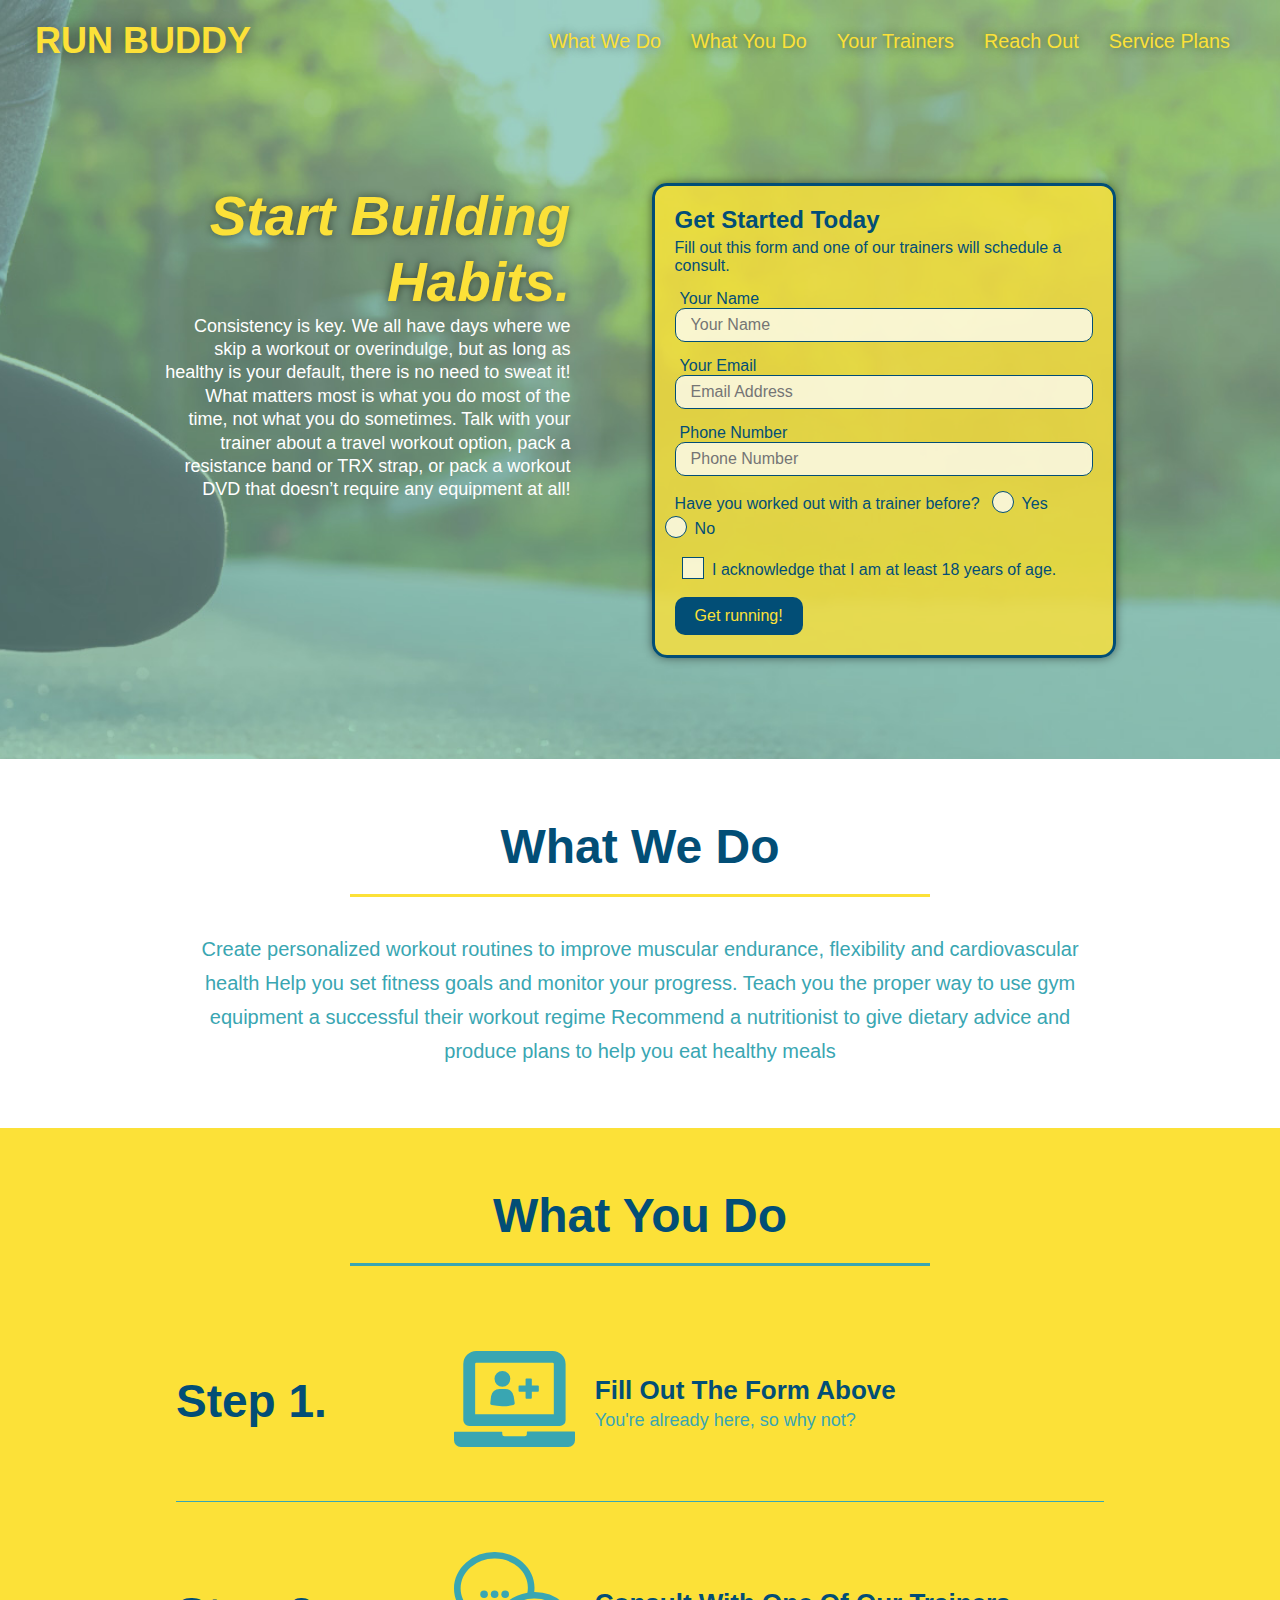
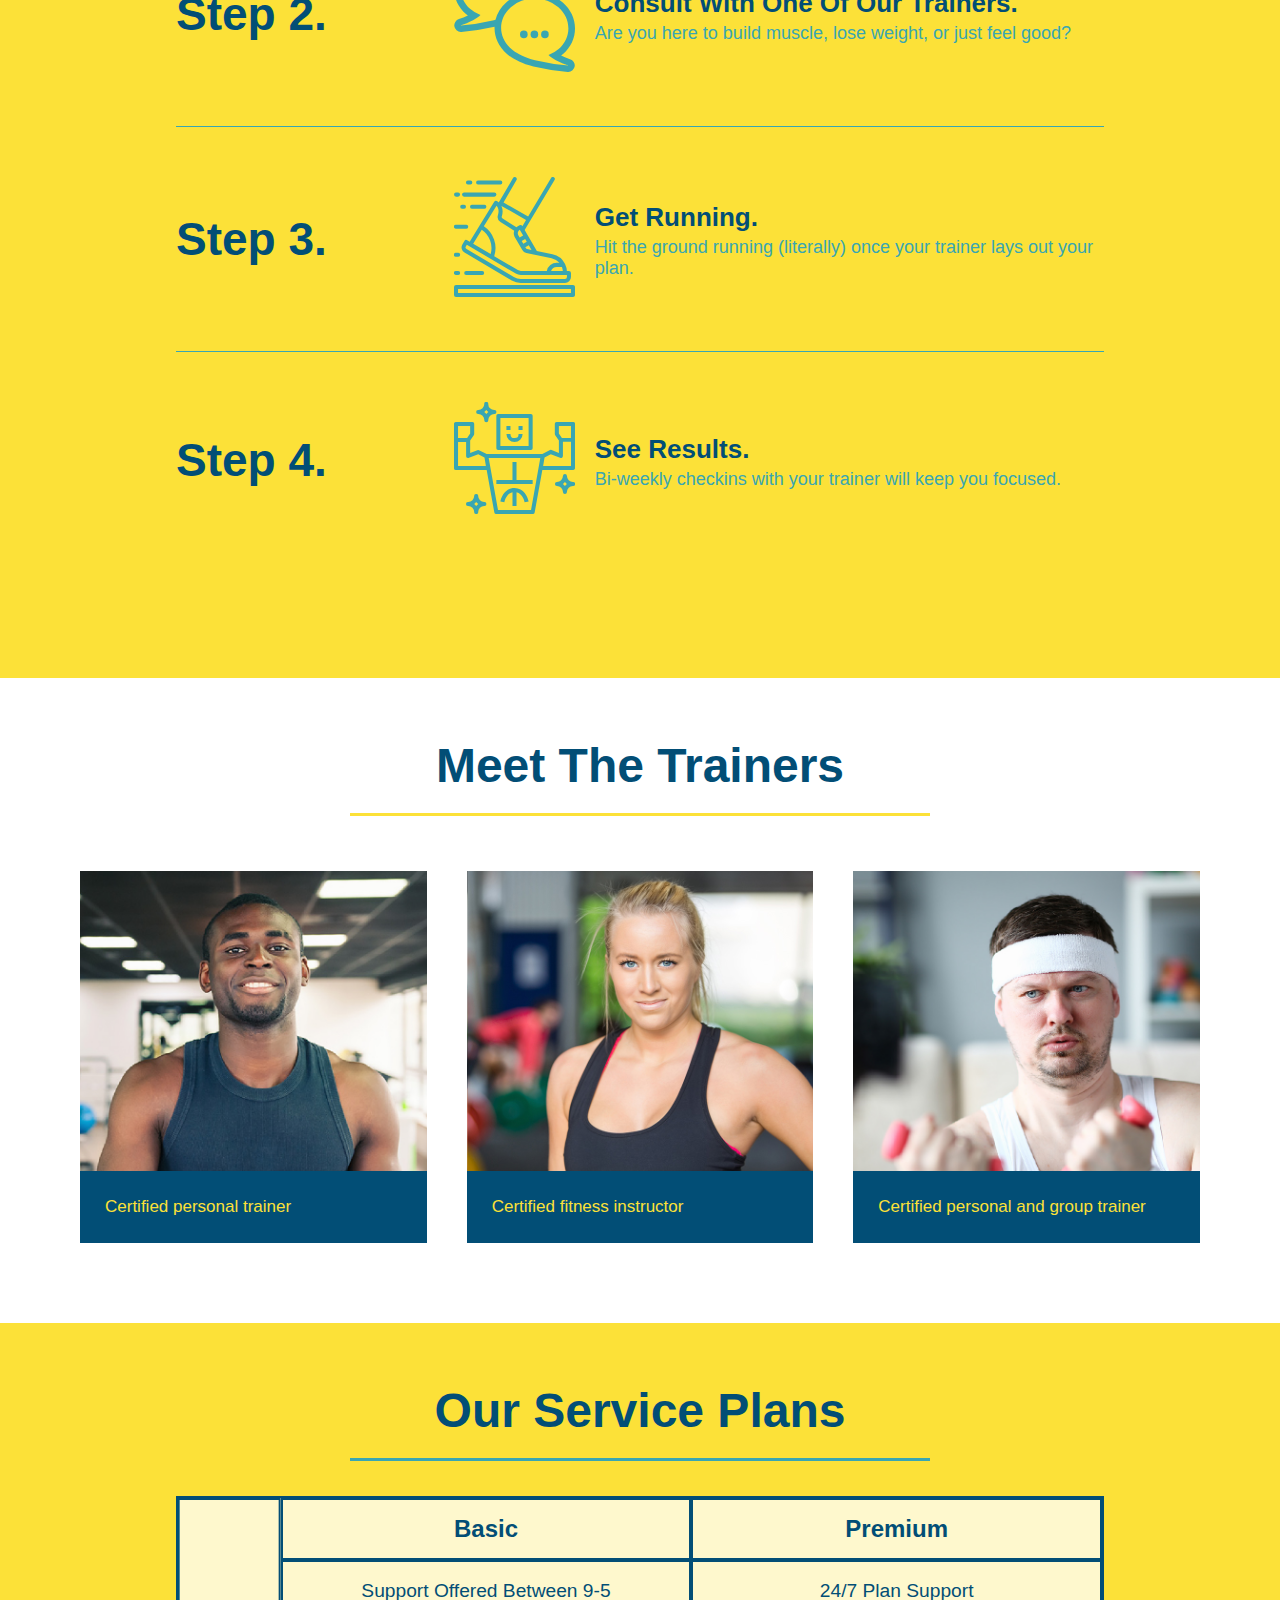
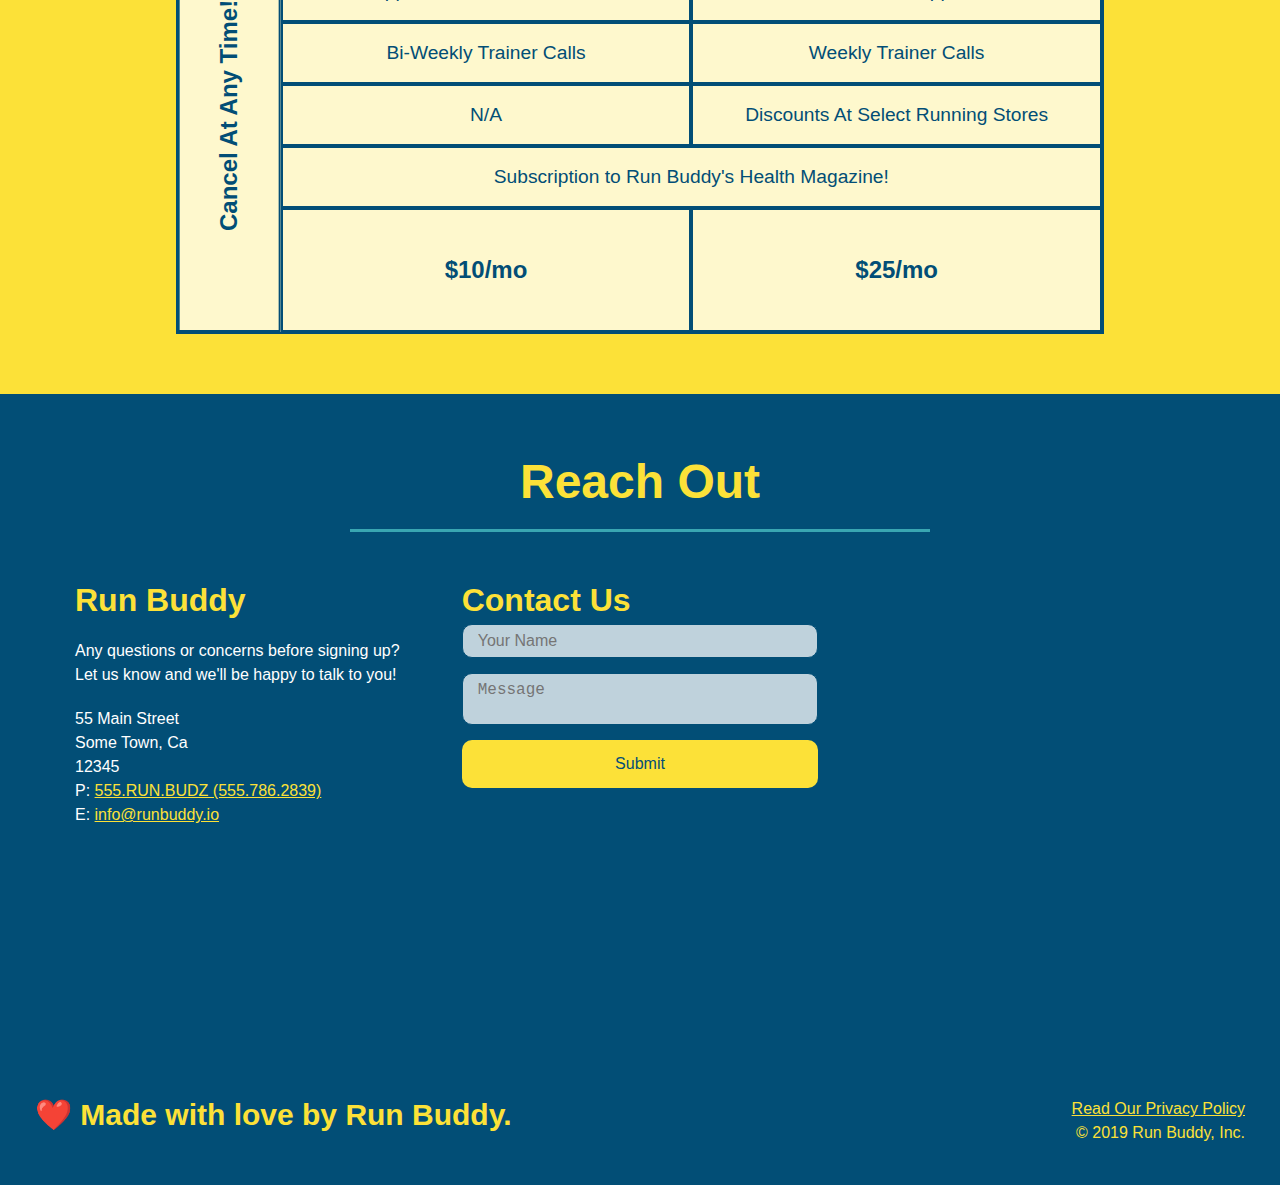
<file: index.html>
<!DOCTYPE html>
<html lang="en">

<head>
  <meta charset="utf-8" />
  <meta name="viewport" content="width=device-width, initial-scale=1.0" />
  <title>RUN BUDDY</title>
  <link rel="stylesheet" href="./assets/css/style.css" />
</head>

<body>
  <header>
    <h1>
      <a href="/">RUN BUDDY</a>
    </h1>
    <nav>
      <ul>
        <li>
          <a href="#what-we-do">What We Do</a>
        </li>
        <li>
          <a href="#what-you-do">What You Do</a>
        </li>
        <li>
          <a href="#your-trainers">Your Trainers</a>
        </li>
        <li>
          <a href="#reach-out">Reach Out</a>
        </li>
        <li>
          <a href="#service-plans">Service Plans</a>
        </li>
      </ul>
    </nav>
  </header>

  <!-- hero/jumbotron -->
  <section class="hero">
    <!-- 2.1 - Added call to action (CTA) -->
    <div class="hero-cta">
      <h2>Start Building Habits.</h2>
      <p>
        Consistency is key. We all have days where we skip a workout or overindulge,
         but as long as healthy is your default, there is no need to sweat it! 
         What matters most is what you do most of the time, not what you do sometimes. 
        Talk with your trainer about a travel workout option, pack a resistance band or TRX strap, 
        or pack a workout DVD that doesn’t require any equipment at all!
      </p>
    </div>

    <div class="hero-form">
      <h3>Get Started Today</h3>
      <p>Fill out this form and one of our trainers will schedule a consult.</p>
      <form>
        <label for="name">Your Name</label>
        <input type="text" id="name" placeholder="Your Name" name="name" class="form-input" />

        <label for="email">Your Email</label>
        <input type="email" id="email" placeholder="Email Address" name="email" class="form-input" />

        <label for="phone">Phone Number</label>
        <input type="tel" id="phone" placeholder="Phone Number" name="phone" class="form-input" />
        <p>
          Have you worked out with a trainer before?
          <span class="radio-wrapper">
            <input type="radio" name="trainer-confirm" id="trainer-yes" />
            <label for="trainer-yes">
              Yes
            </label>
          </span>
          <span class="radio-wrapper">
            <input type="radio" name="trainer-confirm" id="trainer-no" />
            <label for="trainer-no">
              No
            </label>
          </span>
        </p>
        <p>
          <span class="checkbox-wrapper">
            <input type="checkbox" name="checkpoint1" id="checkbox" />
            <label for="checkbox">I acknowledge that I am at least 18 years of age. </label>
          </span>
        </p>
        <button type="submit" class="form-submit">
          Get running!
        </button>
      </form>
    </div>
  </section>
  <!-- end hero -->

  <!-- "what we do" start - <section> -->
  <section id="what-we-do" class="intro">
    <div class="flex-row">
      <h2 class="section-title primary-border">
        What We Do
      </h2>
    </div>

    <div class="flex-row">
      <p>
        Create personalized workout routines to improve muscular endurance, flexibility and cardiovascular health
        Help you set fitness goals and monitor your progress.
        Teach you the proper way to use gym equipment a successful their workout regime
        Recommend a nutritionist to give dietary advice and produce plans to help you eat healthy meals
      </p>
    </div>
  </section>
  <!-- end "what we do" -->

  <!-- "what you do" start -->
  <section id="what-you-do" class="steps">
    <!-- 2.2 - added flex row -->
    <div class="flex-row">
      <h2 class="section-title secondary-border">
        What You Do
      </h2>
    </div>
    <!-- 2.2 - Reworked HTML -->
    <div class="step">
      <h3>Step 1.</h3>
      <div class="step-info">
        <div class="step-img">
          <img src="./assets/images/step-1.svg" alt="" />
        </div>
        <div class="step-text">
          <h4>Fill Out The Form Above</h4>
          <p>You're already here, so why not?</p>
        </div>
      </div>
    </div>
    <div class="step">
      <h3>Step 2.</h3>
      <div class="step-info">
        <div class="step-img">
          <img src="./assets/images/step-2.svg" alt="" />
        </div>
        <div class="step-text">
          <h4>Consult With One Of Our Trainers.</h4>
          <p>Are you here to build muscle, lose weight, or just feel good?</p>
        </div>
      </div>
    </div>
    <div class="step">
      <h3>Step 3.</h3>
      <div class="step-info">
        <div class="step-img">
          <img src="./assets/images/step-3.svg" alt="" />
        </div>
        <div class="step-text">
          <h4>Get Running.</h4>
          <p>Hit the ground running (literally) once your trainer lays out your plan.</p>
        </div>
      </div>
    </div>
    <div class="step">
      <h3>Step 4.</h3>
      <div class="step-info">
        <div class="step-img">
          <img src="./assets/images/step-4.svg" alt="" />
        </div>
        <div class="step-text">
          <h4>See Results.</h4>
          <p>Bi-weekly checkins with your trainer will keep you focused.</p>
        </div>
      </div>
    </div>
  </section>
  <!-- "what you do" end -->

  <!-- "meet the trainers" section -->
  <section id="your-trainers">
    <div class="flex-row">
      <h2 class="section-title primary-border">Meet The Trainers</h2>
    </div>

    <!-- 2.2 repurposed .trainers for 3 column flexbox  -->
    <div class="trainers">
      <article class="trainer">
        <div class="trainer-img trainer-1">
          <div>
            <h3>Arron Stephens</h3>
            <h4>Speed / Strength</h4>
          </div>
        </div>
        <div class="trainer-bio">
          <h3 class="trainer-name">Arron Stephens</h3>
          <h4 class="trainer-role">Speed / Strength</h4>
          <p>
            Certified personal trainer
          </p>
        </div>
      </article>

      <!-- 2.2 - moved image above content -->
      <article class="trainer">
        <div class="trainer-img trainer-2">
          <div>
            <h3>Joanna Gill</h3>
            <h4>Endurance</h4>
          </div>
        </div>
        <div class="trainer-bio">
          <h3 class="trainer-name">Joanna Gill</h3>
          <h4 class="trainer-role">Endurance</h4>
          <p>
            Certified fitness instructor
          </p>
        </div>
      </article>

      <article class="trainer">
        <div class="trainer-img trainer-3">
          <div>
            <h3>Harry "The Headband" Smith</h3>
            <h4>Strength</h4>
          </div>
        </div>
        <div class="trainer-bio">
          <h3 class="trainer-name">Harry "The Headband" Smith</h3>
          <h4 class="trainer-role">Strength</h4>
          <p>
            Certified personal and group trainer
          </p>
        </div>
      </article>
    </div>
  </section>

  <section id="service-plans" class="services">
    <div class="flex-row">
      <h2 class="section-title secondary-border">
        Our Service Plans
      </h2>
    </div>

    <div class="service-grid-wrapper">
      <div class="service-grid-container">
        <!-- Headers -->
        <div class="service-grid-item grid-head basic">
          Basic
        </div>
        <div class="service-grid-item grid-head premium">
          Premium
        </div>

        <!-- Body -->
        <div class="service-grid-item basic">
          Support Offered Between 9-5
        </div>

        <div class="service-grid-item premium">
          24/7 Plan Support
        </div>

        <div class="service-grid-item basic">
          Bi-Weekly Trainer Calls
        </div>

        <div class="service-grid-item premium">
          Weekly Trainer Calls
        </div>

        <div class="service-grid-item basic">
          N/A
        </div>

        <div class="service-grid-item premium">
          Discounts At Select Running Stores
        </div>

        <div class="service-grid-item both">
          Subscription to Run Buddy's Health Magazine!
        </div>

        <div class="service-grid-item grid-price basic">
          $10/mo
        </div>

        <div class="service-grid-item grid-price premium">
          $25/mo
        </div>

        <div class="service-grid-item cancel">
          Cancel At Any Time!
        </div>
      </div>
    </div>
  </section>

  <!-- "reach out" start -->
  <section id="reach-out" class="contact">
    <div class="flex-row">
      <h2 class="section-title secondary-border">
        Reach Out
      </h2>
    </div>

    <div class="contact-info">
      <div>
        <h3>Run Buddy</h3>
        <p>
          Any questions or concerns before signing up?
          <br />
          Let us know and we'll be happy to talk to you!
        </p>

        <address>
          55 Main Street <br />
          Some Town, Ca <br />
          12345<br />
          P: <a href="tel:555.786.2839">555.RUN.BUDZ (555.786.2839)</a><br />
          E: <a href="mailto:info@runbuddy.io">info@runbuddy.io</a>
        </address>

      </div>

      <!-- 2.1 - Added contact form -->
      <div class="contact-form">
        <h3>Contact Us</h3>
        <form>
          <label for="contact-name" class="visuallyhidden">Your Name</label>
          <input type="text" id="contact-name" placeholder="Your Name" />

          <label for="contact-message" class="visuallyhidden">Message</label>
          <textarea id="contact-message" placeholder="Message"></textarea>

          <button type="submit">Submit</button>
        </form>
      </div>

      <iframe
      src="https://www.google.com/maps/embed?pb=!1m14!1m12!1m3!1d12182.30520634488!2d-74.0652613!3d40.2407219!2m3!1f0!2f0!3f0!3m2!1i1024!2i768!4f13.1!5e0!3m2!1sen!2sus!4v1561060983193!5m2!1sen!2sus"
      frameborder="0" style="border:0" allowfullscreen>
    </iframe>
    </div>
  </section>
  <!-- "reach out" end -->
  <!-- footer -->
  <footer>
    <h2>❤️ Made with love by Run Buddy.</h2>
    <div>
      <a href="./privacy-policy.html">Read Our Privacy Policy</a><br />
      &copy; 2019 Run Buddy, Inc.
    </div>
  </footer>
</body>

</html>
</file>
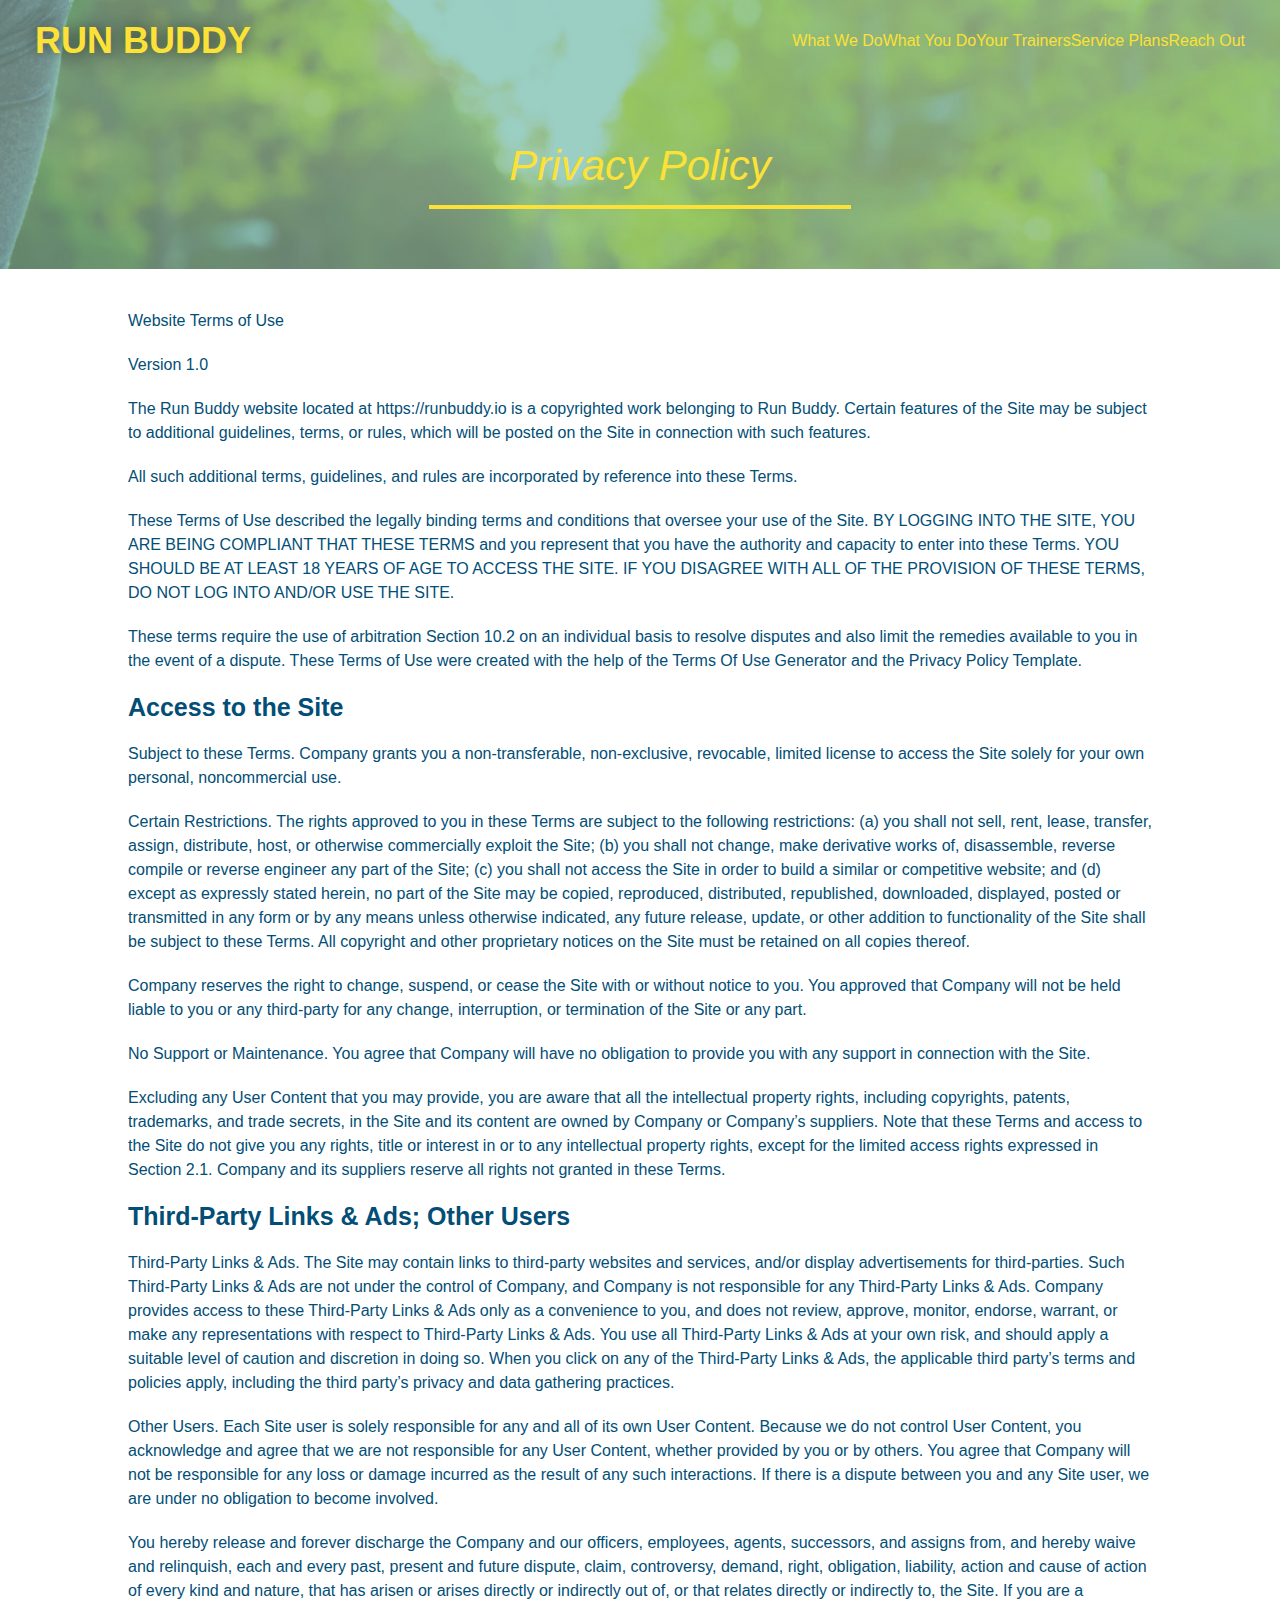
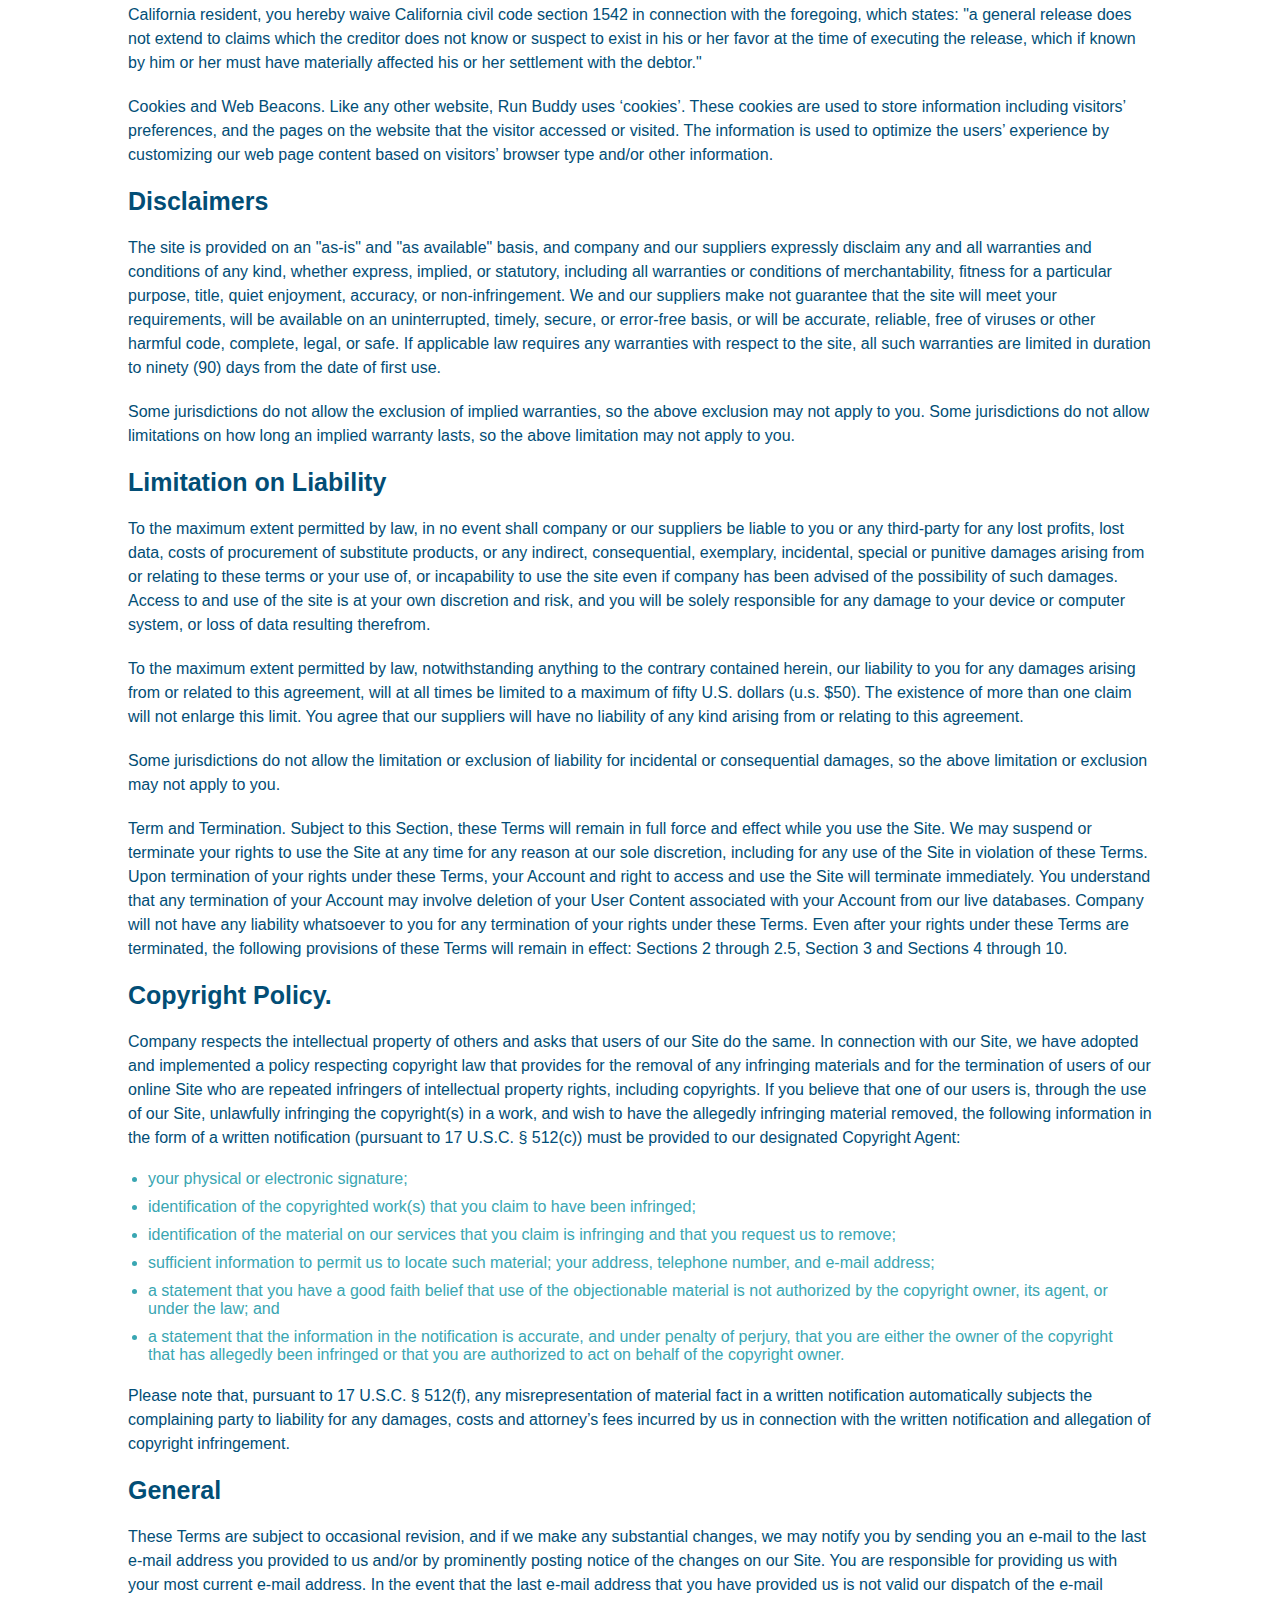
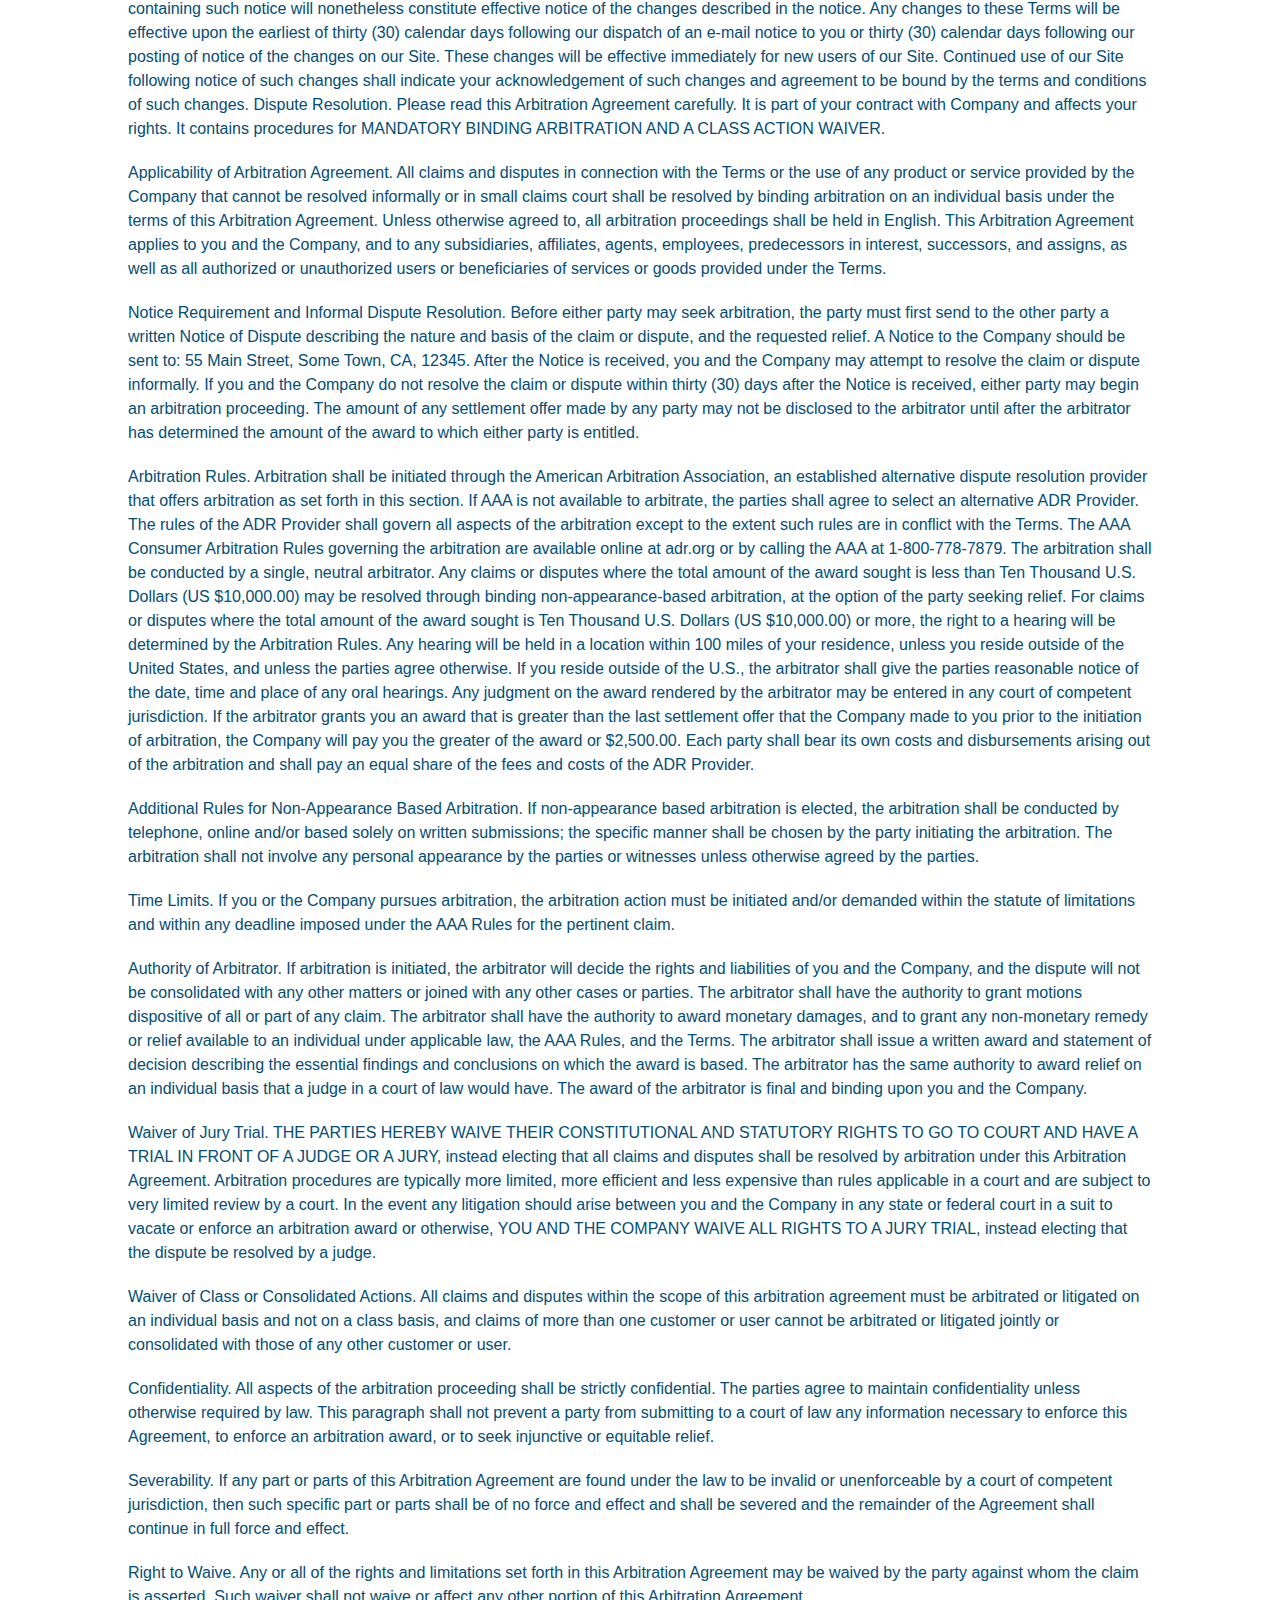
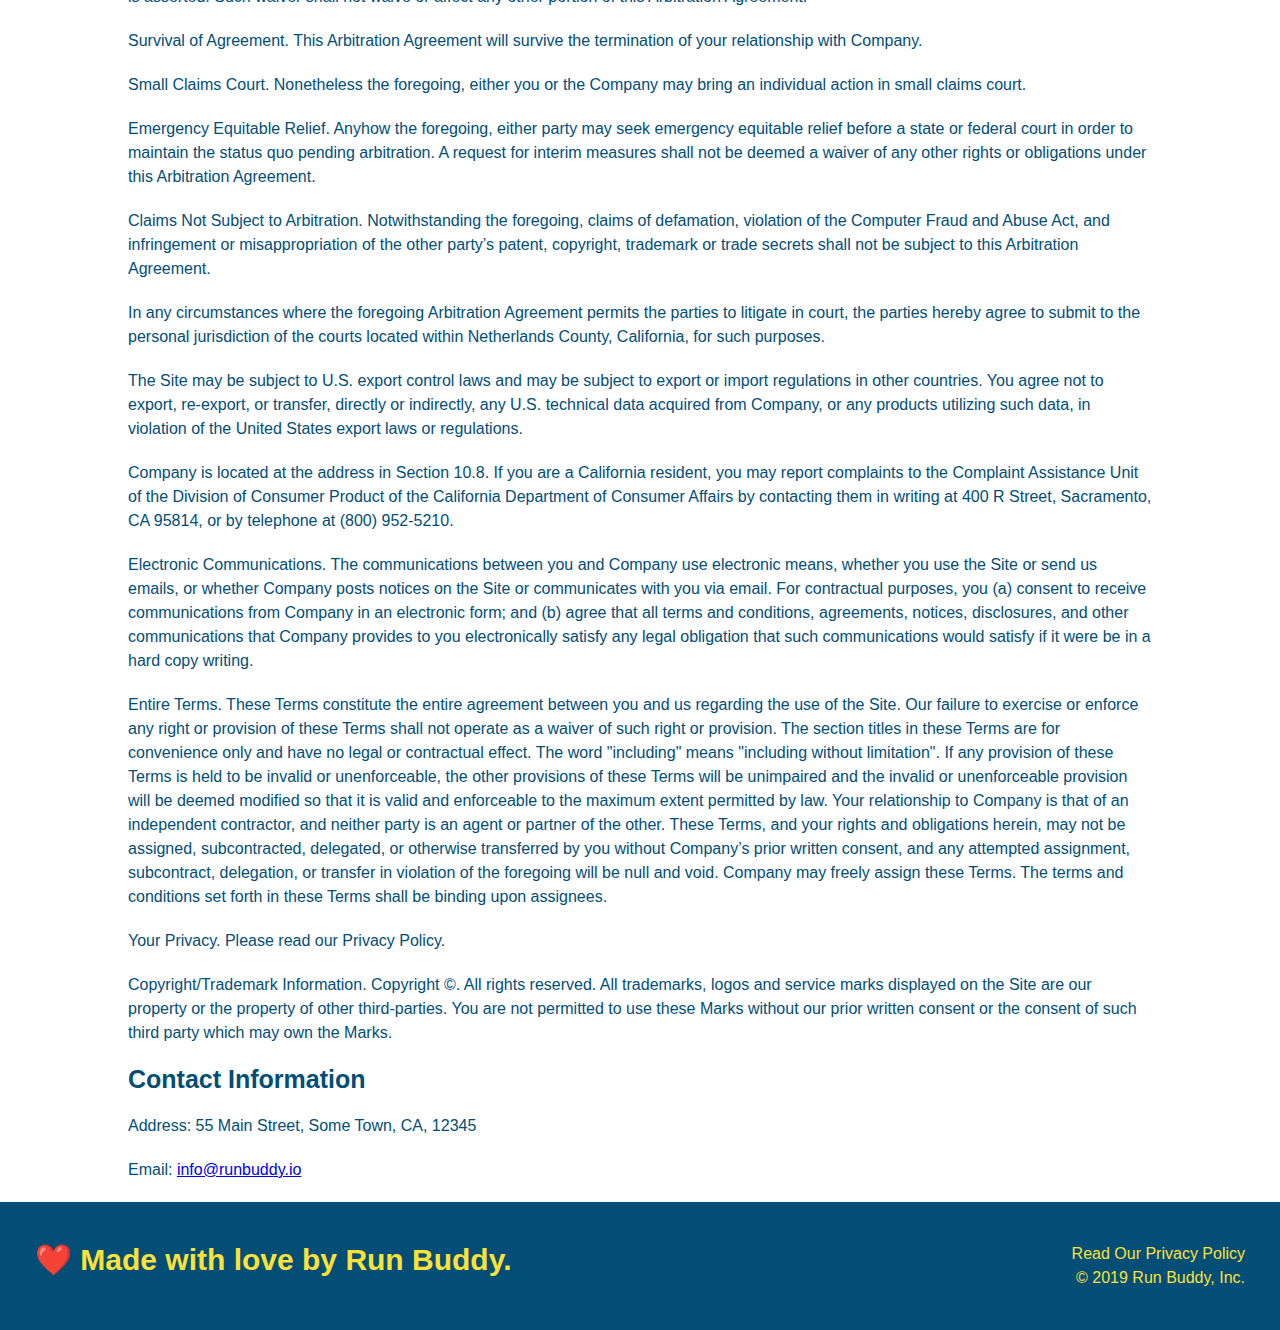
<file: privacy-policy.html>
<!DOCTYPE html>
<html lang="en">

<head>
  <meta charset="UTF-8" />
  <title>Run Buddy - Privacy Policy</title>
  <link rel="stylesheet" href="./assets/css/style.css" />
  <link rel="stylesheet" href="./assets/css/secondary-styles.css" />
</head>

<body>
  <header>
    <h1>
      <a href="./index.html">RUN BUDDY</a>
    </h1>
    <nav>
      <a href="./index.html#what-we-do">What We Do</a>
      <a href="./index.html#what-you-do">What You Do</a>
      <a href="./index.html#your-trainers">Your Trainers</a>
      <a href="./index.html#service-plans">Service Plans</a>
      <a href="./index.html#reach-out">Reach Out</a>
    </nav>
  </header>
  <!-- end navigation -->

  <!-- hero/jumbotron -->
  <section class="hero">
    <h2 class="page-title">
      Privacy Policy
    </h2>
  </section>

  <!-- body copy -->
  <article class="secondary-content">
    <p>
      Website Terms of Use
    </p>

    <p>
      Version 1.0
    </p>

    <p>
      The Run Buddy website located at https://runbuddy.io is a copyrighted work belonging to Run Buddy. Certain
      features of the Site may be subject to additional guidelines, terms, or rules, which will be posted on the Site
      in connection with such features.
    </p>

    <p>
      All such additional terms, guidelines, and rules are incorporated by reference into these Terms.
    </p>

    <p>
      These Terms of Use described the legally binding terms and conditions that oversee your use of the Site. BY
      LOGGING INTO THE SITE, YOU ARE BEING COMPLIANT THAT THESE TERMS and you represent that you have the authority
      and capacity to enter into these Terms. YOU SHOULD BE AT LEAST 18 YEARS OF AGE TO ACCESS THE SITE. IF YOU
      DISAGREE WITH ALL OF THE PROVISION OF THESE TERMS, DO NOT LOG INTO AND/OR USE THE SITE.
    </p>

    <p>
      These terms require the use of arbitration Section 10.2 on an individual basis to resolve disputes and also
      limit the remedies available to you in the event of a dispute. These Terms of Use were created with the help of
      the Terms Of Use Generator and the Privacy Policy Template.
    </p>

    <h3>
      Access to the Site
    </h3>

    <p>
      Subject to these Terms. Company grants you a non-transferable, non-exclusive, revocable, limited license to
      access the Site solely for your own personal, noncommercial use.
    </p>

    <p>
      Certain Restrictions. The rights approved to you in these Terms are subject to the following restrictions: (a)
      you shall not sell, rent, lease, transfer, assign, distribute, host, or otherwise commercially exploit the Site;
      (b) you shall not change, make derivative works of, disassemble, reverse compile or reverse engineer any part of
      the Site; (c) you shall not access the Site in order to build a similar or competitive website; and (d) except
      as expressly stated herein, no part of the Site may be copied, reproduced, distributed, republished, downloaded,
      displayed, posted or transmitted in any form or by any means unless otherwise indicated, any future release,
      update, or other addition to functionality of the Site shall be subject to these Terms. All copyright and other
      proprietary notices on the Site must be retained on all copies thereof.
    </p>

    <p>
      Company reserves the right to change, suspend, or cease the Site with or without notice to you. You approved
      that Company will not be held liable to you or any third-party for any change, interruption, or termination of
      the Site or any part.
    </p>

    <p>
      No Support or Maintenance. You agree that Company will have no obligation to provide you with any support in
      connection with the Site.
    </p>

    <p>
      Excluding any User Content that you may provide, you are aware that all the intellectual property rights,
      including copyrights, patents, trademarks, and trade secrets, in the Site and its content are owned by Company
      or Company’s suppliers. Note that these Terms and access to the Site do not give you any rights, title or
      interest in or to any intellectual property rights, except for the limited access rights expressed in Section
      2.1. Company and its suppliers reserve all rights not granted in these Terms.
    </p>

    <h3>
      Third-Party Links & Ads; Other Users
    </h3>

    <p>
      Third-Party Links & Ads. The Site may contain links to third-party websites and services, and/or display
      advertisements for third-parties. Such Third-Party Links & Ads are not under the control of Company, and Company
      is not responsible for any Third-Party Links & Ads. Company provides access to these Third-Party Links & Ads
      only as a convenience to you, and does not review, approve, monitor, endorse, warrant, or make any
      representations with respect to Third-Party Links & Ads. You use all Third-Party Links & Ads at your own risk,
      and should apply a suitable level of caution and discretion in doing so. When you click on any of the
      Third-Party Links & Ads, the applicable third party’s terms and policies apply, including the third party’s
      privacy and data gathering practices.
    </p>

    <p>
      Other Users. Each Site user is solely responsible for any and all of its own User Content. Because we do not
      control User Content, you acknowledge and agree that we are not responsible for any User Content, whether
      provided by you or by others. You agree that Company will not be responsible for any loss or damage incurred as
      the result of any such interactions. If there is a dispute between you and any Site user, we are under no
      obligation to become involved.
    </p>

    <p>
      You hereby release and forever discharge the Company and our officers, employees, agents, successors, and
      assigns from, and hereby waive and relinquish, each and every past, present and future dispute, claim,
      controversy, demand, right, obligation, liability, action and cause of action of every kind and nature, that has
      arisen or arises directly or indirectly out of, or that relates directly or indirectly to, the Site. If you are
      a California resident, you hereby waive California civil code section 1542 in connection with the foregoing,
      which states: "a general release does not extend to claims which the creditor does not know or suspect to exist
      in his or her favor at the time of executing the release, which if known by him or her must have materially
      affected his or her settlement with the debtor."
    </p>

    <p>
      Cookies and Web Beacons. Like any other website, Run Buddy uses ‘cookies’. These cookies are used to store
      information including visitors’ preferences, and the pages on the website that the visitor accessed or visited.
      The information is used to optimize the users’ experience by customizing our web page content based on visitors’
      browser type and/or other information.
    </p>

    <h3>
      Disclaimers
    </h3>

    <p>
      The site is provided on an "as-is" and "as available" basis, and company and our suppliers expressly disclaim
      any and all warranties and conditions of any kind, whether express, implied, or statutory, including all
      warranties or conditions of merchantability, fitness for a particular purpose, title, quiet enjoyment, accuracy,
      or non-infringement. We and our suppliers make not guarantee that the site will meet your requirements, will be
      available on an uninterrupted, timely, secure, or error-free basis, or will be accurate, reliable, free of
      viruses or other harmful code, complete, legal, or safe. If applicable law requires any warranties with respect
      to the site, all such warranties are limited in duration to ninety (90) days from the date of first use.
    </p>

    <p>
      Some jurisdictions do not allow the exclusion of implied warranties, so the above exclusion may not apply to
      you. Some jurisdictions do not allow limitations on how long an implied warranty lasts, so the above limitation
      may not apply to you.
    </p>

    <h3>
      Limitation on Liability
    </h3>

    <p>
      To the maximum extent permitted by law, in no event shall company or our suppliers be liable to you or any
      third-party for any lost profits, lost data, costs of procurement of substitute products, or any indirect,
      consequential, exemplary, incidental, special or punitive damages arising from or relating to these terms or
      your use of, or incapability to use the site even if company has been advised of the possibility of such
      damages. Access to and use of the site is at your own discretion and risk, and you will be solely responsible
      for any damage to your device or computer system, or loss of data resulting therefrom.
    </p>

    <p>
      To the maximum extent permitted by law, notwithstanding anything to the contrary contained herein, our liability
      to you for any damages arising from or related to this agreement, will at all times be limited to a maximum of
      fifty U.S. dollars (u.s. $50). The existence of more than one claim will not enlarge this limit. You agree that
      our suppliers will have no liability of any kind arising from or relating to this agreement.
    </p>

    <p>
      Some jurisdictions do not allow the limitation or exclusion of liability for incidental or consequential
      damages, so the above limitation or exclusion may not apply to you.
    </p>

    <p>
      Term and Termination. Subject to this Section, these Terms will remain in full force and effect while you use
      the Site. We may suspend or terminate your rights to use the Site at any time for any reason at our sole
      discretion, including for any use of the Site in violation of these Terms. Upon termination of your rights under
      these Terms, your Account and right to access and use the Site will terminate immediately. You understand that
      any termination of your Account may involve deletion of your User Content associated with your Account from our
      live databases. Company will not have any liability whatsoever to you for any termination of your rights under
      these Terms. Even after your rights under these Terms are terminated, the following provisions of these Terms
      will remain in effect: Sections 2 through 2.5, Section 3 and Sections 4 through 10.
    </p>

    <h3>
      Copyright Policy.
    </h3>

    <p>
      Company respects the intellectual property of others and asks that users of our Site do the same. In connection
      with our Site, we have adopted and implemented a policy respecting copyright law that provides for the removal
      of any infringing materials and for the termination of users of our online Site who are repeated infringers of
      intellectual property rights, including copyrights. If you believe that one of our users is, through the use of
      our Site, unlawfully infringing the copyright(s) in a work, and wish to have the allegedly infringing material
      removed, the following information in the form of a written notification (pursuant to 17 U.S.C. § 512(c)) must
      be provided to our designated Copyright Agent:
    </p>

    <ul>
      <li>
        your physical or electronic signature;
      </li>
      <li>
        identification of the copyrighted work(s) that you claim to have been infringed;
      </li>
      <li>
        identification of the material on our services that you claim is infringing and that you request us to remove;
      </li>
      <li>
        sufficient information to permit us to locate such material; your address, telephone number, and e-mail
        address;
      </li>
      <li>
        a statement that you have a good faith belief that use of the objectionable material is not authorized by the
        copyright owner, its agent, or under the law; and
      </li>
      <li>
        a statement that the information in the notification is accurate, and under penalty of perjury, that you are
        either the owner of the copyright that has allegedly been infringed or that you are authorized to act on
        behalf of the copyright owner.
      </li>
    </ul>

    <p>
      Please note that, pursuant to 17 U.S.C. § 512(f), any misrepresentation of material fact in a written
      notification automatically subjects the complaining party to liability for any damages, costs and attorney’s
      fees incurred by us in connection with the written notification and allegation of copyright infringement.
    </p>

    <h3>
      General
    </h3>

    <p>
      These Terms are subject to occasional revision, and if we make any substantial changes, we may notify you by
      sending you an e-mail to the last e-mail address you provided to us and/or by prominently posting notice of the
      changes on our Site. You are responsible for providing us with your most current e-mail address. In the event
      that the last e-mail address that you have provided us is not valid our dispatch of the e-mail containing such
      notice will nonetheless constitute effective notice of the changes described in the notice. Any changes to these
      Terms will be effective upon the earliest of thirty (30) calendar days following our dispatch of an e-mail
      notice to you or thirty (30) calendar days following our posting of notice of the changes on our Site. These
      changes will be effective immediately for new users of our Site. Continued use of our Site following notice of
      such changes shall indicate your acknowledgement of such changes and agreement to be bound by the terms and
      conditions of such changes. Dispute Resolution. Please read this Arbitration Agreement carefully. It is part of
      your contract with Company and affects your rights. It contains procedures for MANDATORY BINDING ARBITRATION AND
      A CLASS ACTION WAIVER.
    </p>

    <p>
      Applicability of Arbitration Agreement. All claims and disputes in connection with the Terms or the use of any
      product or service provided by the Company that cannot be resolved informally or in small claims court shall be
      resolved by binding arbitration on an individual basis under the terms of this Arbitration Agreement. Unless
      otherwise agreed to, all arbitration proceedings shall be held in English. This Arbitration Agreement applies to
      you and the Company, and to any subsidiaries, affiliates, agents, employees, predecessors in interest,
      successors, and assigns, as well as all authorized or unauthorized users or beneficiaries of services or goods
      provided under the Terms.
    </p>

    <p>
      Notice Requirement and Informal Dispute Resolution. Before either party may seek arbitration, the party must
      first send to the other party a written Notice of Dispute describing the nature and basis of the claim or
      dispute, and the requested relief. A Notice to the Company should be sent to: 55 Main Street, Some Town, CA,
      12345. After the Notice is received, you and the Company may attempt to resolve the claim or dispute informally.
      If you and the Company do not resolve the claim or dispute within thirty (30) days after the Notice is received,
      either party may begin an arbitration proceeding. The amount of any settlement offer made by any party may not
      be disclosed to the arbitrator until after the arbitrator has determined the amount of the award to which either
      party is entitled.
    </p>

    <p>
      Arbitration Rules. Arbitration shall be initiated through the American Arbitration Association, an established
      alternative dispute resolution provider that offers arbitration as set forth in this section. If AAA is not
      available to arbitrate, the parties shall agree to select an alternative ADR Provider. The rules of the ADR
      Provider shall govern all aspects of the arbitration except to the extent such rules are in conflict with the
      Terms. The AAA Consumer Arbitration Rules governing the arbitration are available online at adr.org or by
      calling the AAA at 1-800-778-7879. The arbitration shall be conducted by a single, neutral arbitrator. Any
      claims or disputes where the total amount of the award sought is less than Ten Thousand U.S. Dollars (US
      $10,000.00) may be resolved through binding non-appearance-based arbitration, at the option of the party seeking
      relief. For claims or disputes where the total amount of the award sought is Ten Thousand U.S. Dollars (US
      $10,000.00) or more, the right to a hearing will be determined by the Arbitration Rules. Any hearing will be
      held in a location within 100 miles of your residence, unless you reside outside of the United States, and
      unless the parties agree otherwise. If you reside outside of the U.S., the arbitrator shall give the parties
      reasonable notice of the date, time and place of any oral hearings. Any judgment on the award rendered by the
      arbitrator may be entered in any court of competent jurisdiction. If the arbitrator grants you an award that is
      greater than the last settlement offer that the Company made to you prior to the initiation of arbitration, the
      Company will pay you the greater of the award or $2,500.00. Each party shall bear its own costs and
      disbursements arising out of the arbitration and shall pay an equal share of the fees and costs of the ADR
      Provider.
    </p>

    <p>
      Additional Rules for Non-Appearance Based Arbitration. If non-appearance based arbitration is elected, the
      arbitration shall be conducted by telephone, online and/or based solely on written submissions; the specific
      manner shall be chosen by the party initiating the arbitration. The arbitration shall not involve any personal
      appearance by the parties or witnesses unless otherwise agreed by the parties.
    </p>

    <p>
      Time Limits. If you or the Company pursues arbitration, the arbitration action must be initiated and/or demanded
      within the statute of limitations and within any deadline imposed under the AAA Rules for the pertinent claim.
    </p>

    <p>
      Authority of Arbitrator. If arbitration is initiated, the arbitrator will decide the rights and liabilities of
      you and the Company, and the dispute will not be consolidated with any other matters or joined with any other
      cases or parties. The arbitrator shall have the authority to grant motions dispositive of all or part of any
      claim. The arbitrator shall have the authority to award monetary damages, and to grant any non-monetary remedy
      or relief available to an individual under applicable law, the AAA Rules, and the Terms. The arbitrator shall
      issue a written award and statement of decision describing the essential findings and conclusions on which the
      award is based. The arbitrator has the same authority to award relief on an individual basis that a judge in a
      court of law would have. The award of the arbitrator is final and binding upon you and the Company.
    </p>

    <p>
      Waiver of Jury Trial. THE PARTIES HEREBY WAIVE THEIR CONSTITUTIONAL AND STATUTORY RIGHTS TO GO TO COURT AND HAVE
      A TRIAL IN FRONT OF A JUDGE OR A JURY, instead electing that all claims and disputes shall be resolved by
      arbitration under this Arbitration Agreement. Arbitration procedures are typically more limited, more efficient
      and less expensive than rules applicable in a court and are subject to very limited review by a court. In the
      event any litigation should arise between you and the Company in any state or federal court in a suit to vacate
      or enforce an arbitration award or otherwise, YOU AND THE COMPANY WAIVE ALL RIGHTS TO A JURY TRIAL, instead
      electing that the dispute be resolved by a judge.
    </p>

    <p>
      Waiver of Class or Consolidated Actions. All claims and disputes within the scope of this arbitration agreement
      must be arbitrated or litigated on an individual basis and not on a class basis, and claims of more than one
      customer or user cannot be arbitrated or litigated jointly or consolidated with those of any other customer or
      user.
    </p>

    <p>
      Confidentiality. All aspects of the arbitration proceeding shall be strictly confidential. The parties agree to
      maintain confidentiality unless otherwise required by law. This paragraph shall not prevent a party from
      submitting to a court of law any information necessary to enforce this Agreement, to enforce an arbitration
      award, or to seek injunctive or equitable relief.
    </p>

    <p>
      Severability. If any part or parts of this Arbitration Agreement are found under the law to be invalid or
      unenforceable by a court of competent jurisdiction, then such specific part or parts shall be of no force and
      effect and shall be severed and the remainder of the Agreement shall continue in full force and effect.
    </p>

    <p>
      Right to Waive. Any or all of the rights and limitations set forth in this Arbitration Agreement may be waived
      by the party against whom the claim is asserted. Such waiver shall not waive or affect any other portion of this
      Arbitration Agreement.
    </p>

    <p>
      Survival of Agreement. This Arbitration Agreement will survive the termination of your relationship with
      Company.
    </p>

    <p>
      Small Claims Court. Nonetheless the foregoing, either you or the Company may bring an individual action in small
      claims court.
    </p>

    <p>
      Emergency Equitable Relief. Anyhow the foregoing, either party may seek emergency equitable relief before a
      state or federal court in order to maintain the status quo pending arbitration. A request for interim measures
      shall not be deemed a waiver of any other rights or obligations under this Arbitration Agreement.
    </p>

    <p>
      Claims Not Subject to Arbitration. Notwithstanding the foregoing, claims of defamation, violation of the
      Computer Fraud and Abuse Act, and infringement or misappropriation of the other party’s patent, copyright,
      trademark or trade secrets shall not be subject to this Arbitration Agreement.
    </p>

    <p>
      In any circumstances where the foregoing Arbitration Agreement permits the parties to litigate in court, the
      parties hereby agree to submit to the personal jurisdiction of the courts located within Netherlands County,
      California, for such purposes.
    </p>

    <p>
      The Site may be subject to U.S. export control laws and may be subject to export or import regulations in other
      countries. You agree not to export, re-export, or transfer, directly or indirectly, any U.S. technical data
      acquired from Company, or any products utilizing such data, in violation of the United States export laws or
      regulations.
    </p>

    <p>
      Company is located at the address in Section 10.8. If you are a California resident, you may report complaints
      to the Complaint Assistance Unit of the Division of Consumer Product of the California Department of Consumer
      Affairs by contacting them in writing at 400 R Street, Sacramento, CA 95814, or by telephone at (800) 952-5210.
    </p>

    <p>
      Electronic Communications. The communications between you and Company use electronic means, whether you use the
      Site or send us emails, or whether Company posts notices on the Site or communicates with you via email. For
      contractual purposes, you (a) consent to receive communications from Company in an electronic form; and (b)
      agree that all terms and conditions, agreements, notices, disclosures, and other communications that Company
      provides to you electronically satisfy any legal obligation that such communications would satisfy if it were be
      in a hard copy writing.
    </p>

    <p>
      Entire Terms. These Terms constitute the entire agreement between you and us regarding the use of the Site. Our
      failure to exercise or enforce any right or provision of these Terms shall not operate as a waiver of such right
      or provision. The section titles in these Terms are for convenience only and have no legal or contractual
      effect. The word "including" means "including without limitation". If any provision of these Terms is held to be
      invalid or unenforceable, the other provisions of these Terms will be unimpaired and the invalid or
      unenforceable provision will be deemed modified so that it is valid and enforceable to the maximum extent
      permitted by law. Your relationship to Company is that of an independent contractor, and neither party is an
      agent or partner of the other. These Terms, and your rights and obligations herein, may not be assigned,
      subcontracted, delegated, or otherwise transferred by you without Company’s prior written consent, and any
      attempted assignment, subcontract, delegation, or transfer in violation of the foregoing will be null and void.
      Company may freely assign these Terms. The terms and conditions set forth in these Terms shall be binding upon
      assignees.
    </p>

    <p>
      Your Privacy. Please read our Privacy Policy.
    </p>

    <p>
      Copyright/Trademark Information. Copyright ©. All rights reserved. All trademarks, logos and service marks
      displayed on the Site are our property or the property of other third-parties. You are not permitted to use
      these Marks without our prior written consent or the consent of such third party which may own the Marks.
    </p>

    <h3>
      Contact Information
    </h3>

    <p>
      Address: 55 Main Street, Some Town, CA, 12345
    </p>

    <p>
      Email: <a href="mailto:info@runbuddy.io">info@runbuddy.io</a>
    </p>
  </article>

  <!-- footer -->
  <footer>
    <h2>❤️ Made with love by Run Buddy.</h2>

    <div>
      <a>Read Our Privacy Policy</a> <br />
      &copy; 2019 Run Buddy, Inc.
    </div>
  </footer>
  <!-- footer end -->
</body>

</html>
</file>
<file: assets/css/style.css>
* {
  box-sizing: border-box;
  margin: 0;
  padding: 0;
}

:root {
  --primary-color: #fce138;
  --secondary-color: #024e76;
  --tertiary-color: #39a6b2;
  --primary-color-transparent: rgba(252,225,56, 0.8);
  --secondary-color-transparent: rgba(2, 78, 118, 0.8);
}

body {
  font-family: Helvetica, Arial, sans-serif;
}

header {
  padding: 20px 35px;
  background-image: url('../images/hero-bg.jpg');
  background-position: 80%;
  background-attachment:fixed;
  background-size: cover;
  /* 2.2 - added flex and removed inline / float properties from h1 and nav */
  display: flex;
  justify-content: space-between;
  align-items: center;
  flex-wrap: wrap;
  position:sticky;
  position: -webkit-sticky;
  top: 0;
  z-index: 9999;
}

header h1 {
  font-weight: bold;
  margin: 0;
  font-size: 36px;
  color: var(--primary-color);
  text-shadow: 0px 0 15px rgba(0, 0, 0, 0.5);
}

header a {
  text-decoration: none;
  color: var(--primary-color);
}

header nav {
  margin: 7px 0;
  display: flex;
  flex-wrap: wrap;
  justify-content: space-between;
}

header nav ul {
  display: flex;
  flex-wrap: wrap;
  justify-content: space-between;
  align-items: center;
  list-style: none;
}

header nav ul li a {
  padding: 10px 15px;
  font-weight: 200;
  font-size: 1.55vw;
  text-shadow: 0 0 10px rgba(0,0,0,0.5);
}

header nav ul li a:hover {
  background: var(--primary-color);
  color: var(--secondary-color);
  border-radius: 15px;
  text-shadow:none;
}

/* FOOTER STYLES START */
footer {
  background: var(--secondary-color);
  padding: 40px 35px;
  display: flex;
  justify-content: space-between;
  flex-wrap: wrap;
  color: var(--primary-color);
  width: 100%;
}

footer h2 {
  font-size: 30px;
  margin: 0;
}

footer div {
  line-height: 1.5;
  text-align: right;
}

footer a {
  color: var(--primary-color);
}
/* END FOOTER STYLES */

/* STYLE ALL SECTION TAGS */
section {
  padding: 60px;
}


/* HERO STYLES START */

/* 2.2 - REMOVED POSITIONING AND ADDED FLEX, MARGINS, AND FONT STYLING FOR CTA */
.hero {
  background-image: url('../images/hero-bg.jpg');
  background-position: 80%;
  background-attachment: fixed;
  background-size:cover;
  display: flex;
  flex-wrap: wrap;
  justify-content: center;
  align-items: flex-start;
}

.hero-cta {
  width: 35%;
  text-align: right;
  margin: 3.5%;
  color: #fff;
  font-size: 18px;
  line-height: 1.3;
}

.hero-cta h2 {
  font-style: italic;
  font-size: 55px;
  color: var(--primary-color);
  line-height: 1.2;
  text-shadow: 0 0 10px rgba(0,0,0,0.5);
}

.hero-form {
  border: 3px solid var(--secondary-color);
  background-color: var(--primary-color-transparent);
  padding: 20px;
  width: 40%;
  margin: 3.5%;
  color: var(--secondary-color);
  border-radius: 15px;
  box-shadow: 0 0 10px rgba(0,0,0,0.5);
}

.hero-form h3 {
  font-size: 24px;
  margin: 0;
}

.hero-form p {
  margin: 5px 0 15px 0;
}

.form-input {
  border: 1px solid var(--secondary-color);
  display: block;
  padding: 7px 15px;
  font-size: 16px;
  color: var(--secondary-color);
  width: 100%;
  margin-bottom: 15px; 
  border-radius: 10px;
}

.form-input {
  background-color: rgba(255,255,255, 0.75);
}

.form-input:focus {
  background-color: rgba(255,255,255, 1);
}

.hero-form label {
  margin: 0 5px;
}

.hero-form button {
  color: var(--primary-color);
  background-color: var(--secondary-color);
  border: none;
  padding: 10px 20px;
  font-size: 16px;
  border-radius: 10px;
}

.hero-form button:hover {
  background-color: var(--tertiary-color);  
}

.checkbox-wrapper input[type="checkbox"], 
.radio-wrapper input[type="radio"] {
  opacity: 0;
}

.checkbox-wrapper label::before,
.radio-wrapper label::before {
    content: "";
    display: inline-block;
    height: 20px;
    width: 20px;
    border: 1px solid var(--secondary-color);  
    position: absolute;
    top: -4px;
    left: -30px;
    background: rgba(255,255,255,0.75);  
}

.checkbox-wrapper label::after {
    content: "";
    display: inline-block;    
    height: 6px;
    width: 14px;
    border-left: 2px solid var(--secondary-color);
    border-bottom: 2px solid var(--secondary-color);
    transform: rotate(-58deg);
    position:absolute;
    left: -26px;
    top: 1px;
}

.checkbox-wrapper label, .radio-wrapper label  {
    position: relative;
    left: 10px;
    margin: 10px;
    line-height: 1.6;
}

.radio-wrapper label::before {
  border-radius: 50%;
}

.radio-wrapper label::after {
  content: "";
  width: 20px;
  height: 20px;
  position:absolute;
  left: -29px;
  top: -3px;
  border-radius: 50%;
  background-image: radial-gradient(circle, var(--tertiary-color), var(--secondary-color));
}

/*Hide checked state */
.checkbox-wrapper input[type="checkbox"] + label::after, 
.radio-wrapper input[type="radio"] + label::after {
    content: none;
}

/* show the checked state*/
.checkbox-wrapper input[type="checkbox"]:checked + label::after, 
.radio-wrapper input[type="radio"]:checked + label::after {
    content: "";
}


/* HERO STYLES END */

/* SECTION TITLE STYLES START */
.section-title {
  font-size: 48px;
  padding-bottom: 20px;
  width: 50%;
  border-bottom: 3px solid;
  margin: 0 auto 35px auto;
  color: var(--secondary-color);
  text-align: center;
}

.primary-border {
  border-color: var(--primary-color);
}

.secondary-border {
  border-color: var(--tertiary-color);
}
/* SECTION TITLE STYLES END */

/* WHAT WE DO STYLES */

.intro p {
  line-height: 1.7;
  color: var(--tertiary-color);
  width: 80%;
  margin: 0 auto;
  font-size: 20px;
  text-align: center;
}
/* WHAT YOU DO STYLES END */

/* WHAT YOU DO STYLES START */
.steps { 
  background: var(--primary-color);
}

/* 2.2 - added specific child selector */
.step {
  margin: 50px auto;
  padding-bottom: 50px;
  width: 80%;
  border-bottom: 1px solid var(--tertiary-color);
  display: flex;
  flex-wrap: wrap;
  align-items: center;
  justify-content: space-between;
}

.step:last-of-type {
  border-bottom: none;
}

.step h3 {
  color: var(--secondary-color);
  font-size: 46px;
  flex: 1 30%;
}

.step-info {
  flex: 2 70%;
  display: flex;
  flex-wrap: wrap;
  align-items: center;
}

.step-img {
  flex: 1 12%;
  margin-right: 20px;
}

.step-img img {
  max-width: 100%;
}

.step-text {
  flex: 12;
}

.step-text h4 {
  font-size: 26px;
  line-height: 1.5;
  color: var(--secondary-color);
}

.step-text p {
  color: var(--tertiary-color);
  font-size: 18px;
}
/* WHAT YOU DO STYLES END */

/* MEET THE TRAINERS START */
.trainers {
  width: 100%;
  margin: 0 auto;
  display: flex;
  flex-wrap: wrap;
  justify-content: space-around;
}

/* 2.2 - added flex */
.trainer {
  flex: 1;
  margin: 20px;
  background: var(--secondary-color);
  color: var(--primary-color);
}

.trainer-img {
  width: 100%;
  min-height: 300px;
  display: flex;
  padding: 15px;
  align-items: flex-end;
  background-size: cover;
  background-position: top;
  overflow: hidden;
  position: relative;
}

.trainer-img::after {
  content: "";
  height: 100%;
  width: 100%;
  display: block;
  background-image: linear-gradient(180deg, rgba(252,225,56,0.3) 0%, rgba(2,78,118,1) 100%);
  position: absolute;
  top: 0;
  left: 0;
  opacity: 0;
  transition: .5s linear;
}


.trainer-img h3 {
  font-size: 28px;
  position: relative;
  top: 200px;
  transition-duration: .6s;
  transition-timing-function: ease-in-out;
  margin-bottom: 5px;
  z-index: 1;
}

.trainer-img h4 {
  font-weight: lighter;
  font-size: 22px;
  position: relative;
  z-index: 1;
  top: 200px;
  transition-duration: .6s;
  transition-delay: .2s;
  transition-timing-function: ease-in-out;
}

.trainer:hover .trainer-img::after {
  opacity: 1;
}

.trainer:hover .trainer-img h3, .trainer:hover .trainer-img h4 {
  transform: translateY(-200px);
}

.trainer-1 {
  background-image: url('../images/trainer-1.jpg');
}

.trainer-2 {
  background-image: url('../images/trainer-2.jpg');
}

.trainer-3 {
  background-image: url('../images/trainer-3.jpg');
}

/* 2.2 - removed float and width */
.trainer-bio {
  padding: 25px;
  line-height: 1.3;
}

.trainer-bio h3 {
  font-size: 28px;
  display: none;
}

.trainer-bio h4 {
  font-weight: lighter;
  font-size: 22px;
  margin-bottom: 15px;
  display: none;
}

.trainer-bio p {
  font-size: 17px;
}
/* TRAINER STYLES END */

/* SERVICE STYLES END */
.services {
  background: var(--primary-color);
}

.service-grid-wrapper {
  display: flex;
  width: 100%;
  justify-content: center;
}

.service-grid-container {
  background: rgba(255,255,255, 0.75);
  width: 80%;
  display: grid;
  /* repeat(iterator, size) */
  grid-template-columns: 1fr 4fr 4fr;
  grid-template-rows: repeat(5, 1fr) 2fr;
  border: 2px solid var(--secondary-color);
  color: var(--secondary-color);
  font-size: 1.2rem;
}

.service-grid-item {
  padding: 15px 0;
  border: 2px solid var(--secondary-color);
  display: flex;
  align-items: center;
  justify-content: center;
  text-align: center
}

/* specific match */
.service-grid-item.basic {
  grid-column: 2 / span 1;
}

.service-grid-item.both {
  grid-column: 2 / span 2;
}

.service-grid-item.cancel {
  writing-mode: vertical-lr;
  transform: rotate(180deg);
  grid-column: 1;
  grid-row: 1 / -1;
}

.grid-head, .grid-price, .service-grid-item.cancel {
  font-size: 1.5rem;
  font-weight: bold;
}


/* SERVICE STYLES END */

/* REACH OUT STYLES START */
.contact {
  text-align: center;
  background: var(--secondary-color);
}

.contact h2 {
  color: var(--primary-color);
}

.contact-info {
  display: flex;
  flex-wrap: wrap;
  justify-content: space-between;
  text-align: left;
}

.contact-info > * {
  flex: 1;
  margin: 15px
}

.contact-info iframe {
  min-height: 400px;
}

.contact-info div {
  color: white;
}

.contact-info h3 {
  color: var(--primary-color);
  font-size: 32px;
}

.contact-info p, .contact-info address {
  margin: 20px 0;
  line-height: 1.5;
  font-size: 16px;
  font-style: normal;
}

.contact-info a {
  color: var(--primary-color);
}

.contact-form label {
  opacity: 0;
}

.contact-form input, .contact-form textarea {
  border: 1px solid var(--secondary-color);
  display: block;
  padding: 7px 15px;
  font-size: 16px;
  color: var(--secondary-color);
  width: 100%;
  margin-bottom: 15px;
  margin-top: 5px; 
  border-radius: 10px;
  background-color: rgba(255,255,255, 0.75);
}

.contact-form textarea {
  resize: none;
}

.contact-form input:focus, .contact-form textarea:focus {
  background-color: rgba(255,255,255, 1);
  outline: none;
}

.contact-form button {
  width: 100%;
  border: none;
  background: var(--primary-color);
  color: var(--secondary-color);
  text-align: center;
  padding: 15px 0;
  font-size: 16px;
  border-radius: 10px;
}

.contact-form button:hover {
  color: var(--primary-color);
  background: var(--tertiary-color);
}

/* REACH OUT STYLES END */



/* UTILITIES */
.flex-row {
  display: flex;
}

.text-left {
  text-align: left;
}

.text-right {
  text-align: right;
}

.visuallyhidden {
  border: 0;
  clip: rect(0 0 0 0);
  height: 1px;
  margin: -1px;
  overflow: hidden;
  padding: 0;
  position: absolute;
  width: 1px;
}

/* 2.4 - MEDIA QUERIES FOR SMALL SCREENS TO TABLETS */
@media screen and (max-width: 980px) {
  header {
    padding-bottom: 0;
    justify-content: center;
    position: relative;
  }
  header h1 {
    width: 100%;
    text-align: center;
  }

  header nav ul {
    margin-top: 20px;
    width: 100%;
    justify-content: center;
  }

  header nav ul li a {
    font-size: 20px;
  }

  .hero-cta, .hero-form {
    width: 100%;
  }

  .hero-cta {
    text-align: center;
  }

  .trainer {
    flex: 0 70%;
  }

  .service-grid-container {
    width: 100%;
  }

  .contact-info iframe{
    flex: 1 100%;
  }

  footer h2, footer div {
    text-align: center;
    width: 100%;
  }

}

/* 2.4 - MEDIA QUERIES FOR TABLETS DOWN TO PHONES */
@media screen and (max-width: 768px) {

  section {
    padding: 30px 15px;
  }

  .checkbox label, .radio label {
    margin: 24px;
  }
  
  .section-title {
    width: 100%;
  }

  .step h3 {
    flex: 1 100%;
    text-align: center
  }

  .step-info {
    flex: 2 100%;
    text-align: center;
    justify-content: center;
  }

  .step-img {
    flex: 0 32%;
    margin-right: 0;
    margin-top: 15px;
    margin-bottom: 15px;
  }

  .step-text {
    flex: 100%;  
  }

  .trainer-img h3, .trainer-img h4, .trainer-img::after {
    display: none;
  }

  .trainer-bio h3, .trainer-bio h4 {
    display: block;
  }

  .service-grid-container {
    grid-template-columns: 1fr 1fr;
  }

  .service-grid-item.basic {
    grid-column: 1;
  }

  .service-grid-item.both {
    grid-column: 1 / -1;
  }

  .service-grid-item.cancel {
    transform: none;
    writing-mode: unset;
    grid-column: 1 / -1;
    grid-row: -1;
  }

}

/* 2.4 - MEDIA QUERIES FOR PHONE */
@media screen and (max-width: 575px) {
  
  .hero-form button {
    width: 100%;
  }

  .section-title {
    width: 95%;
  }

  .intro p {
    width: 100%;
  }

  .trainer {
    flex: 0 100%;
  }

  .contact-info > * {
    flex: 0 100%;
  }

  .contact-form {
    order: 3;
  }
}
</file>
<file: assets/css/secondary-styles.css>
/* SECONDARY PAGE STYLES */
.hero {
    height: auto;
    text-align: center;
    margin-bottom: 40px;
  }
  
  .page-title {
    padding: 0 80px 15px 80px;
    font-size: 42px;
    font-weight: normal;
    font-style: italic;
    color: var(--primary-color);
    display: inline-block;
    border-bottom: 4px solid var(--primary-color);
  }
  
  .secondary-content {
    width: 80%;
    margin: 0 auto;
    color: var(--secondary-color);
  }
  
  .secondary-content h3 {
    font-size: 25px;
    margin: 20px 0;
  }
  
  .secondary-content p {
    font-size: 16px;
    line-height: 1.5;
    margin: 20px 0;
  }
  
  .secondary-content ul {
    color: var(--tertiary-color);
    margin: 15px 20px;
  }
  
  .secondary-content li {
    margin: 10px 0;
  }
</file>
